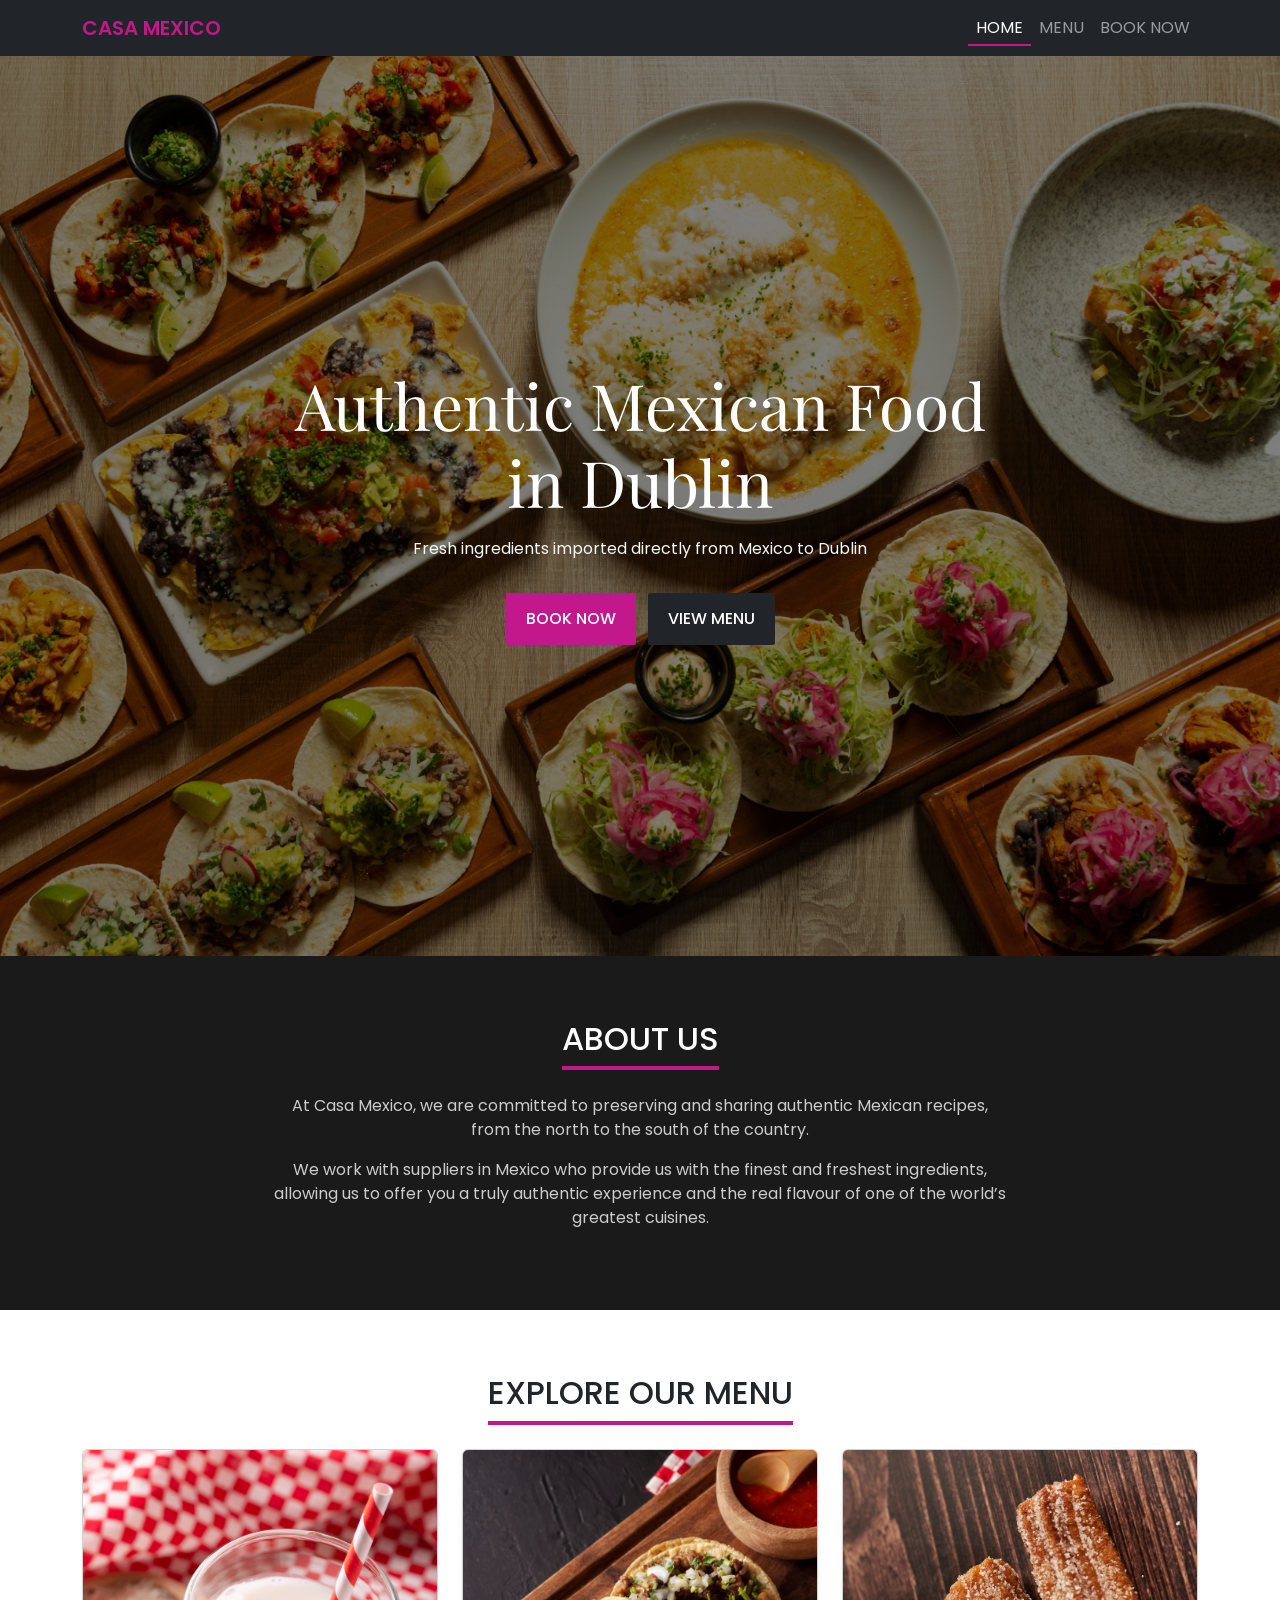
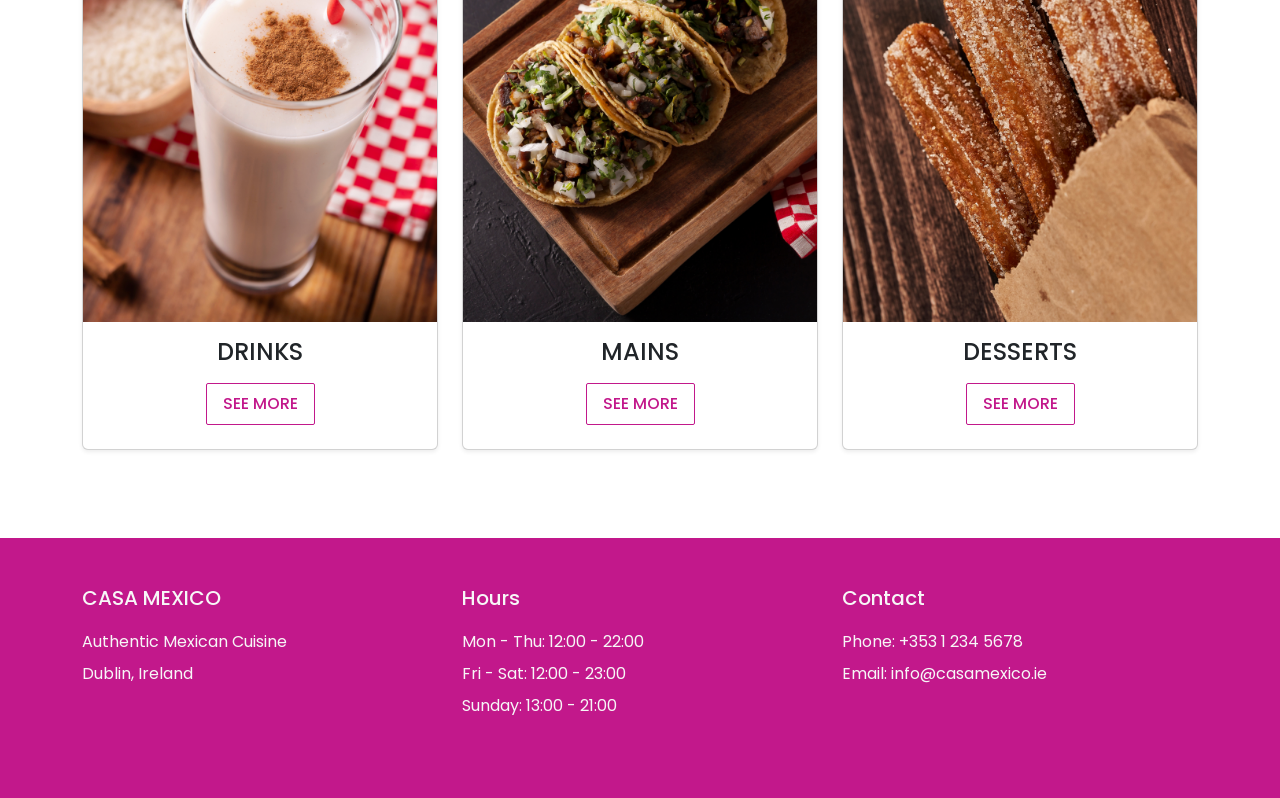
<file: index.html>
<!DOCTYPE html>
<html lang="en">

<head>
	<meta charset="utf-8">
	<meta name="viewport" content="width=device-width, initial-scale=1">

	<title>Casa Mexico</title>

	<!-- Bootstrap CSS -->
 	<link rel="stylesheet" href="bootstrap/css/bootstrap.min.css">

 	<!-- Google Fonts -->
 	<link rel="preconnect" href="https://fonts.googleapis.com">
	<link rel="preconnect" href="https://fonts.gstatic.com" crossorigin>
	<link href="https://fonts.googleapis.com/css2?family=Playfair+Display:ital@1&family=Poppins:ital,wght@0,100;0,200;0,300;0,400;0,500;0,600;0,700;0,800;0,900;1,100;1,200;1,300;1,400;1,500;1,600;1,700;1,800;1,900&display=swap" rel="stylesheet">

	<!-- Bootstrap Icons -->
	<link rel="stylesheet" href="https://cdn.jsdelivr.net/npm/bootstrap-icons@1.11.3/font/bootstrap-icons.css">
	  
	<!-- External CSS -->
	<link rel="stylesheet" href="css/style.css">
</head>


<!-- Body -->
<body class="d-flex flex-column min-vh-100">
  <!-- NAVBAR -->
  <nav class="navbar navbar-expand-lg navbar-dark bg-dark">
    <div class="container">
      <a class="navbar-brand" href="index.html">CASA MEXICO</a>

      <button class="navbar-toggler" type="button" data-bs-toggle="collapse" data-bs-target="#mainNavbar">
        <span class="navbar-toggler-icon"></span>
      </button>

      <div class="collapse navbar-collapse" id="mainNavbar">
        <ul class="navbar-nav ms-auto">
          <li class="nav-item">
            <a class="nav-link active" href="index.html">HOME</a>
          </li>
          <li class="nav-item">
            <a class="nav-link" href="menu.html">MENU</a>
          </li>
          <li class="nav-item">
            <a class="nav-link" href="booking.html">BOOK NOW</a>
          </li>
        </ul>
      </div>
    </div>
  </nav>
  

  <!-- HERO -->
  <section class="hero d-flex align-items-center text-center">
  <div class="container">
    <div class="hero-text">
      <h1>Authentic Mexican Food<br>in Dublin</h1>
      <p class="text-descriptive">Fresh ingredients imported directly from Mexico to Dublin</p>
    </div>
    <!-- 	BUTTONS -->
    <div class="hero-buttons">
      <a href="booking.html" class="btn-custom btn-primary-custom">BOOK NOW</a>
      <a href="menu.html" class="btn-custom btn-secondary-custom">VIEW MENU</a>
    </div>
  </div>
  </section>


  <!-- ABOUT US -->
  <section class="section section-dark about">
  <div class="container">
    <h2 class="about-title">
      <span>ABOUT US</span>
    </h2>
    <div class="row">
      <div class="col-md-8 mx-auto">
        <p>
          At Casa Mexico, we are committed to preserving and sharing authentic Mexican recipes, from the north to the south of the country. 
        </p>
        <p>
          We work with suppliers in Mexico who provide us with the finest and freshest ingredients, allowing us to offer you a truly authentic experience and the real flavour of one of the world’s greatest cuisines.
        </p>
      </div>
    </div>
  </div>
  </section>


  <!-- OUR MENU -->
  <section class="section our-menu">
  <div class="container">
    
    <h2 class="featured-title">
      <span>EXPLORE OUR MENU</span>
    </h2>

    <div class="row">

    <!-- CARD 1 -->
      <div class="card-custom col-12 col-sm-6 col-lg-4">
        <div class="card h-100 shadow-sm">
          <img src="images/drinks-card.jpg" class="card-img-top" alt="Drinks">
          <div class="card-body text-center">
            <h3 class="card-title">DRINKS</h3>
            <a href="menu.html?category=drinks" class="btn-outline-custom">SEE MORE</a>
          </div>
        </div>
      </div>

    <!-- CARD 2 -->
      <div class="card-custom col-12 col-sm-6 col-lg-4">
        <div class="card h-100 shadow-sm">
          <img src="images/mains-card.jpg" class="card-img-top" alt="Mains">
          <div class="card-body text-center">
            <h3 class="card-title">MAINS</h3>
            <a href="menu.html?category=mains" class="btn-outline-custom">SEE MORE</a>
          </div>
        </div>
      </div>

    <!-- CARD 3 -->
      <div class="card-custom col-12 col-sm-6 col-lg-4">
        <div class="card h-100 shadow-sm">
          <img src="images/desserts-card.jpg" class="card-img-top" alt="Desserts">
          <div class="card-body text-center">
            <h3 class="card-title">DESSERTS</h3>
            <a href="menu.html?category=desserts" class="btn-outline-custom">SEE MORE</a>
          </div>
        </div>
      </div>

    </div>

  </div>
  </section>


  <!-- FOOTER -->
  <footer class="footer">
  <div class="container">
    <div class="row text-center text-md-start">

      <!-- BRAND -->
      <div class="custom-footer col-md-4 mb-4">
        <div class="titles-footer"><h5>CASA MEXICO</h5></div>
        <p>Authentic Mexican Cuisine</p>
        <p>Dublin, Ireland</p>
      </div>

      <!-- HOURS -->
      <div class="custom-footer col-md-4 mb-4">
        <div class="titles-footer"><h5>Hours</h5></div>
        <p>Mon - Thu: 12:00 - 22:00</p>
        <p>Fri - Sat: 12:00 - 23:00</p>
        <p>Sunday: 13:00 - 21:00</p>
      </div>

      <!-- CONTACT -->
      <div class="custom-footer col-md-4 mb-4">
        <div class="titles-footer"><h5>Contact</h5></div>
        <p>Phone: +353 1 234 5678</p>
        <p>Email: info@casamexico.ie</p>
      </div>

    </div>
  </div>
  </footer>


  <!-- java script BOOTSTRAP -->
  <script src="bootstrap/js/bootstrap.bundle.min.js"></script>

</body>
</html>
</file>
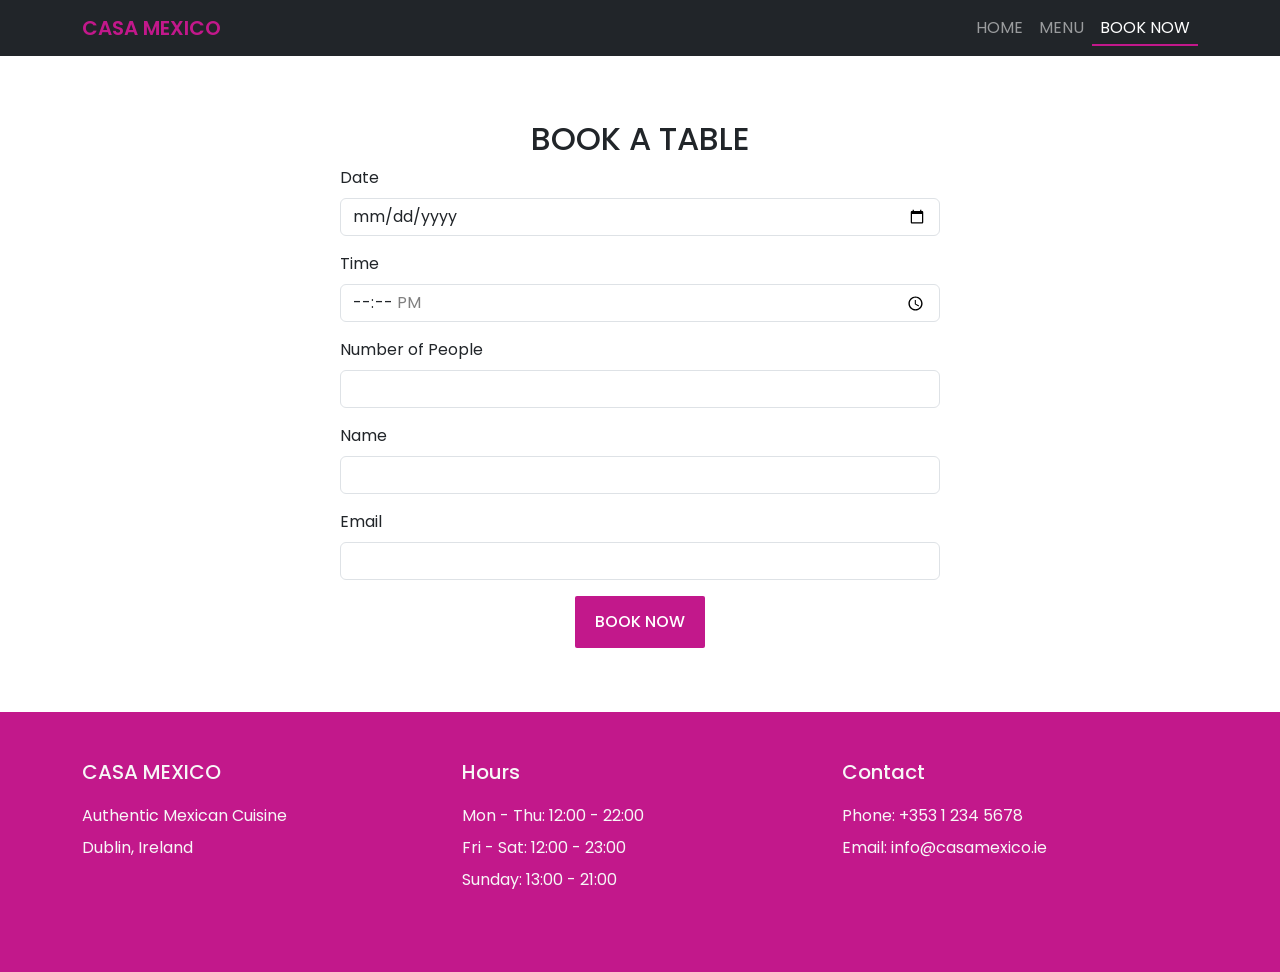
<file: booking.html>
<!DOCTYPE html>
<html>

<head>
	<meta charset="utf-8">
	<meta name="viewport" content="width=device-width, initial-scale=1">

	<title>book table</title>

	<!-- Bootstrap CSS -->
 	<link rel="stylesheet" href="bootstrap/css/bootstrap.min.css">

 	<!-- Google Fonts -->
 	<link rel="preconnect" href="https://fonts.googleapis.com">
	<link rel="preconnect" href="https://fonts.gstatic.com" crossorigin>
	<link href="https://fonts.googleapis.com/css2?family=Playfair+Display:ital@1&family=Poppins:ital,wght@0,100;0,200;0,300;0,400;0,500;0,600;0,700;0,800;0,900;1,100;1,200;1,300;1,400;1,500;1,600;1,700;1,800;1,900&display=swap" rel="stylesheet">

	<!-- Bootstrap Icons -->
	<link rel="stylesheet" href="https://cdn.jsdelivr.net/npm/bootstrap-icons@1.11.3/font/bootstrap-icons.css">
	  
	<!-- External CSS -->
	<link rel="stylesheet" href="css/style.css">
</head>


<!-- Body -->
<body>
  <!-- NAVBAR -->
  <nav class="navbar navbar-expand-lg navbar-dark bg-dark">
    <div class="container">
      <a class="navbar-brand" href="index.html">CASA MEXICO</a>

      <button class="navbar-toggler" type="button" data-bs-toggle="collapse" data-bs-target="#mainNavbar">
        <span class="navbar-toggler-icon"></span>
      </button>

      <div class="collapse navbar-collapse" id="mainNavbar">
        <ul class="navbar-nav ms-auto">
          <li class="nav-item">
            <a class="nav-link" href="index.html">HOME</a>
          </li>
          <li class="nav-item">
            <a class="nav-link" href="menu.html">MENU</a>
          </li>
          <li class="nav-item">
            <a class="nav-link active" href="booking.html">BOOK NOW</a>
          </li>
        </ul>
      </div>
    </div>
  </nav>


  <!-- BODY SECTION -->
  <section class="section booking">

  	<!-- FORM -->
  	<div class="container">
  		<h2 class="booking-title">BOOK A TABLE</h2>

	  	<form id="bookingForm">

	  		<!-- date -->
	  		<div class="mb-3">
	  			<label for="date" class="form-label">Date</label>
	  			<input type="date" class="form-control" id="date" min="2026-04-12">
	  		</div>

	  		<!-- time -->
	  		<div class="mb-3">
	  			<label for="time" class="form-label">Time</label>
	  			<input type="time" class="form-control" id="time" min="12:00" max="21:00">
	  		</div>

	  		<!-- people -->
	  		<div class="mb-3">
	  			<label for="people" class="form-label">Number of People</label>
	  			<input type="number" class="form-control" id="people" min="1" max="20">
	  		</div>

	  		<!-- name -->
	  		<div class="mb-3">
	  			<label for="name" class="form-label">Name</label>
	  			<input type="text" class="form-control" id="name">
	  		</div>

	  		<!-- email -->
	  		<div class="mb-3">
	  			<label for="email" class="form-label">Email</label>
	  			<input type="text" class="form-control" id="email">
	  		</div>

				<button type="submit" class="btn-custom btn-primary-custom">BOOK NOW</button>
			</form>
		</div>

  </section>














<!-- FOOTER -->
  <footer class="footer">
  <div class="container">
    <div class="row text-center text-md-start">

      <!-- BRAND -->
      <div class="custom-footer col-md-4 mb-4">
        <div class="titles-footer"><h5>CASA MEXICO</h5></div>
        <p>Authentic Mexican Cuisine</p>
        <p>Dublin, Ireland</p>
      </div>

      <!-- HOURS -->
      <div class="custom-footer col-md-4 mb-4">
        <div class="titles-footer"><h5>Hours</h5></div>
        <p>Mon - Thu: 12:00 - 22:00</p>
        <p>Fri - Sat: 12:00 - 23:00</p>
        <p>Sunday: 13:00 - 21:00</p>
      </div>

      <!-- CONTACT -->
      <div class="custom-footer col-md-4 mb-4">
        <div class="titles-footer"><h5>Contact</h5></div>
        <p>Phone: +353 1 234 5678</p>
        <p>Email: info@casamexico.ie</p>
      </div>

    </div>
  </div>
  </footer>



  <!-- JQuery -->
	<script src="https://ajax.googleapis.com/ajax/libs/jquery/3.7.1/jquery.min.js"></script>
	<!-- java script external -->
  <script src="js/external.js"></script>
  <!-- java script BOOTSTRAP -->
  <script src="bootstrap/js/bootstrap.bundle.min.js"></script>


</body>
</html>
</file>
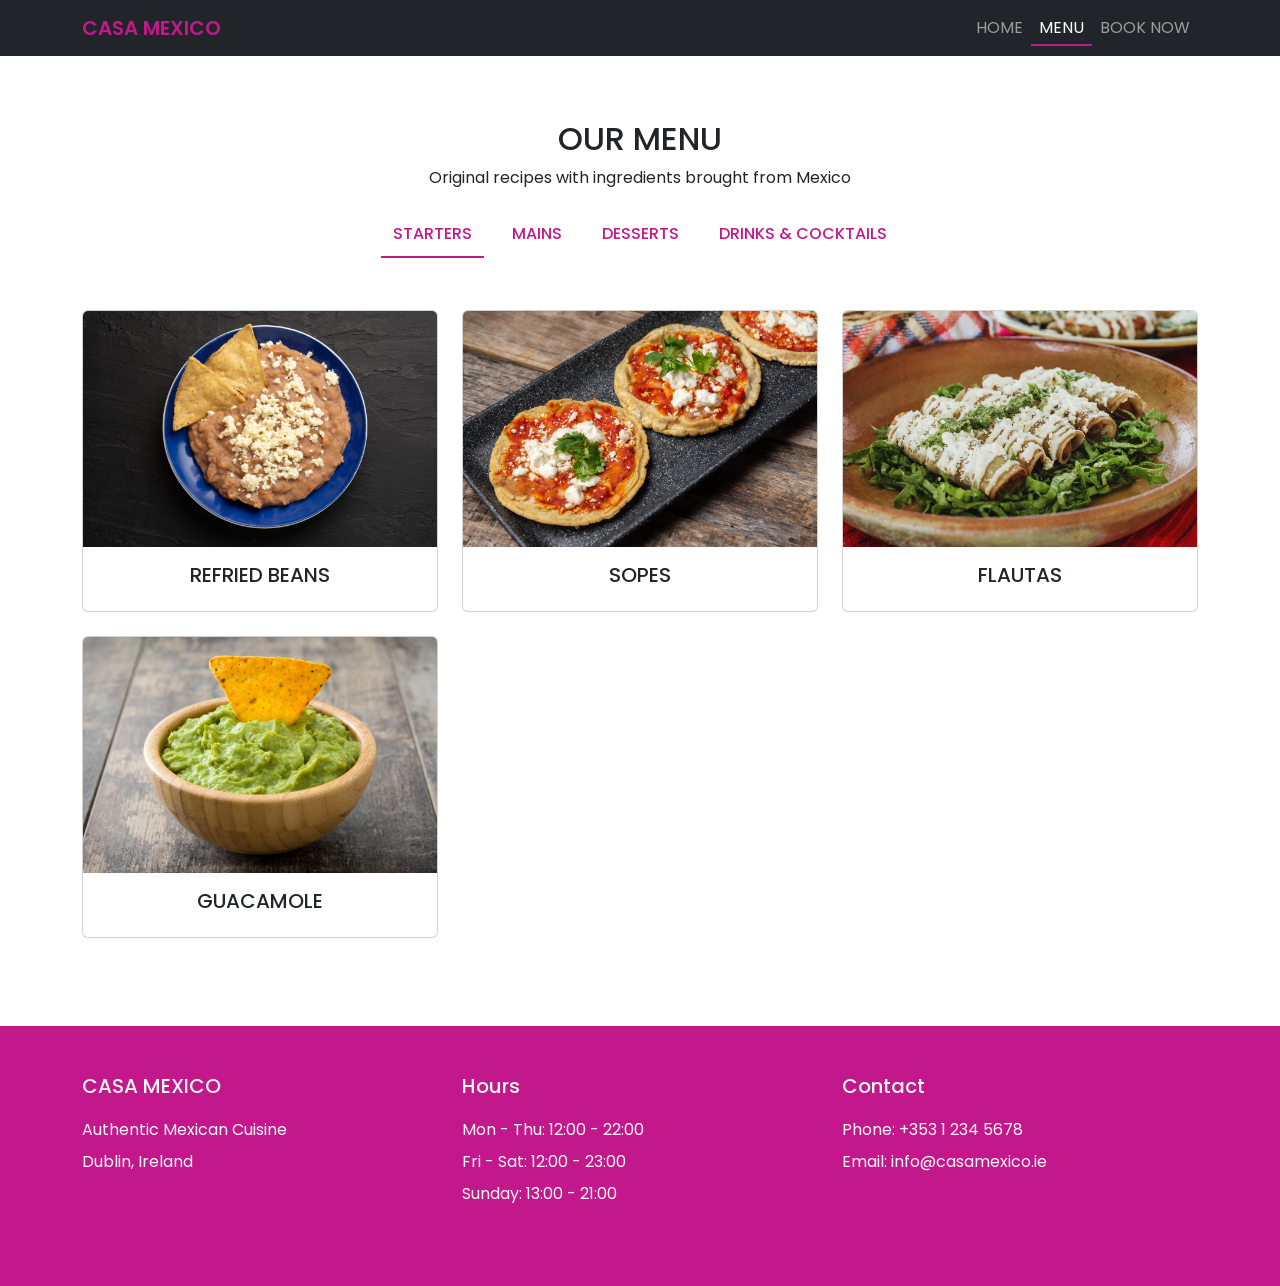
<file: menu.html>
<!DOCTYPE html>
<html lang="en">


<head>
	<meta charset="utf-8">
	<meta name="viewport" content="width=device-width, initial-scale=1">
	<title>Menu</title>

	<!-- Bootstrap CSS -->
 	<link rel="stylesheet" href="bootstrap/css/bootstrap.min.css">

 	<!-- Google Fonts -->
 	<link rel="preconnect" href="https://fonts.googleapis.com">
	<link rel="preconnect" href="https://fonts.gstatic.com" crossorigin>
	<link href="https://fonts.googleapis.com/css2?family=Playfair+Display:ital@1&family=Poppins:ital,wght@0,100;0,200;0,300;0,400;0,500;0,600;0,700;0,800;0,900;1,100;1,200;1,300;1,400;1,500;1,600;1,700;1,800;1,900&display=swap" rel="stylesheet">

	<!-- Bootstrap Icons -->
	<link rel="stylesheet" href="https://cdn.jsdelivr.net/npm/bootstrap-icons@1.11.3/font/bootstrap-icons.css">
	  
	<!-- External CSS -->
	<link rel="stylesheet" href="css/style.css">
</head>


<body>
	<!-- NAVBAR -->
  <nav class="navbar navbar-expand-lg navbar-dark bg-dark">
    <div class="container">
      <a class="navbar-brand" href="index.html">CASA MEXICO</a>

      <button class="navbar-toggler" type="button" data-bs-toggle="collapse" data-bs-target="#mainNavbar">
        <span class="navbar-toggler-icon"></span>
      </button>

      <div class="collapse navbar-collapse" id="mainNavbar">
        <ul class="navbar-nav ms-auto">
          <li class="nav-item">
            <a class="nav-link" href="index.html">HOME</a>
          </li>
          <li class="nav-item">
            <a class="nav-link active" href="menu.html">MENU</a>
          </li>
          <li class="nav-item">
            <a class="nav-link" href="booking.html">BOOK NOW</a>
          </li>
          </li>
        </ul>
      </div>
    </div>
  </nav>


  <!-- MENU PRODUCTS -->
	<section class="section menu text-center">
		<div class="container">

			<!-- TITLE -->
			<div class="row">
				<h2 class="section-title">OUR MENU</h2>
				<p class="section-subtitle">
					Original recipes with ingredients brought from Mexico
				</p>

				<!-- BUTTONS FILTERS-->
				<div class="menu-filters">
					<button class="btn-filter btn-active" data-filter="starters">STARTERS</button>
					<button class="btn-filter" data-filter="mains">MAINS</button>
					<button class="btn-filter" data-filter="desserts">DESSERTS</button>
					<button class="btn-filter" data-filter="drinks">DRINKS & COCKTAILS</button>
				</div>

				<div class="cards-container">
					<div class="row">
	
			<!-- STARTERS -->

					<!-- CARD 1-->
						<div class="col-12 col-sm-6 col-lg-4 mb-4">
							<div class="card menu-card h-100" 

								data-title="REFRIED BEANS"
								data-description="Beans refried with cheese and nachos on top."
								data-image="images/starter-1.jpg"
								data-category="starters"> <!-- custom attributes-->
								<img src="images/starter-1.jpg" class="card-img-top" alt="refried-beans">
								<div class="card-body text-center">
									<h5 class="card-title">REFRIED BEANS</h5>
								</div>
								
							</div>
						</div>

					<!-- CARD 2-->
						<div class="col-12 col-sm-6 col-lg-4 mb-4">
							<div class="card menu-card h-100" 

								data-title="SOPES"
								data-description="Cooked corn dough base with chicken tinga, cheese and sour cream on top."
								data-image="images/starter-2.jpg"
								data-category="starters">
								<img src="images/starter-2.jpg" class="card-img-top" alt="sopes">
								<div class="card-body text-center">
									<h5 class="card-title">SOPES</h5>
								</div>
								
							</div>
						</div>

					<!-- CARD 3-->
						<div class="col-12 col-sm-6 col-lg-4 mb-4">
							<div class="card menu-card h-100" 

								data-title="FLAUTAS"
								data-description="Rolled fried tortilla filled with chicken and lettuce, cheese and sour cream on top"
								data-image="images/starter-3.jpg"
								data-category="starters">
								<img src="images/starter-3.jpg" class="card-img-top" alt="flautas">
								<div class="card-body text-center">
									<h5 class="card-title">FLAUTAS</h5>
								</div>
								
							</div>
						</div>

					<!-- CARD 4-->
						<div class="col-12 col-sm-6 col-lg-4 mb-4">
							<div class="card menu-card h-100" 

								data-title="GUACAMOLE"
								data-description="Mashed avocados with lime juice and spices"
								data-image="images/starter-4.jpg"
								data-category="starters">
								<img src="images/starter-4.jpg" class="card-img-top" alt="guacamole">
								<div class="card-body text-center">
									<h5 class="card-title">GUACAMOLE</h5>
								</div>
								
							</div>
						</div>

			<!-- MAINS -->

						<!-- CARD 5-->
						<div class="col-12 col-sm-6 col-lg-4 mb-4">
							<div class="card menu-card h-100" 

								data-title="ENMOLADAS"
								data-description="Corn tortillas filled with chicken tinga and bathed in mole sauce. Served with white rice."
								data-image="images/main-1.jpg"
								data-category="mains">
								<img src="images/main-1.jpg" class="card-img-top" alt="enmoladas">
								<div class="card-body text-center">
									<h5 class="card-title">ENMOLADAS</h5>
								</div>
								
							</div>
						</div>


						<!-- CARD 6-->
						<div class="col-12 col-sm-6 col-lg-4 mb-4">
							<div class="card menu-card h-100" 

								data-title="FILLED GORDITAS"
								data-description="Arepa filled with pork (carnitas), vegetables and bathed in tomato sauce."
								data-image="images/main-2.jpg"
								data-category="mains">
								<img src="images/main-2.jpg" class="card-img-top" alt="filled-gorditas">
								<div class="card-body text-center">
									<h5 class="card-title">FILLED GORDITAS</h5>
								</div>
								
							</div>
						</div>


						<!-- CARD 7-->
							<div class="col-12 col-sm-6 col-lg-4 mb-4">
								<div class="card menu-card h-100" 

									data-title="POZOLE"
									data-description="Corn kernel soup with beef. Accompanied by vegetables and spices."
									data-image="images/main-3.jpg"
									data-category="mains">
									<img src="images/main-3.jpg" class="card-img-top" alt="pozole">
									<div class="card-body text-center">
										<h5 class="card-title">BEEF POZOLE</h5>
									</div>
									
								</div>
							</div>


						<!-- CARD 8-->
						<div class="col-12 col-sm-6 col-lg-4 mb-4">
							<div class="card menu-card h-100" 

								data-title="CHIKEN TAMALES"
								data-description="Corn dough wrapped in banana leaf and filled with beef. Served with sour cream and cheese."
								data-image="images/main-4.jpg"
								data-category="mains">
								<img src="images/main-4.jpg" class="card-img-top" alt="chicken-tamales">
								<div class="card-body text-center">
									<h5 class="card-title">CHICKEN TAMALES</h5>
								</div>
								
							</div>
						</div>


						<!-- CARD 9-->
						<div class="col-12 col-sm-6 col-lg-4 mb-4">
							<div class="card menu-card h-100" 

								data-title="ENCHILADAS MICHOACANAS"
								data-description="Corn tortillas filled with chicken tinga and bathed in red mild souce. Served with lettuce and cream and cheese on top."
								data-image="images/main-9.jpg"
								data-category="mains">
								<img src="images/main-9.jpg" class="card-img-top" alt="enchiladas-michoacanas">
								<div class="card-body text-center">
									<h5 class="card-title">ENCHILADAS MICHOACANAS</h5>
								</div>
								
							</div>
						</div>


						<!-- CARD 10-->
						<div class="col-12 col-sm-6 col-lg-4 mb-4">
							<div class="card menu-card h-100" 

								data-title="FILLED CHILI"
								data-description="Poblano pepper stuffed with cheese and battered with egg. Served with white rice and vegetables."
								data-image="images/main-6.jpg"
								data-category="mains">
								<img src="images/main-6.jpg" class="card-img-top" alt="filled-gorditas">
								<div class="card-body text-center">
									<h5 class="card-title">FILLED CHILI</h5>
								</div>
								
							</div>
						</div>


						<!-- CARD 11-->
							<div class="col-12 col-sm-6 col-lg-4 mb-4">
								<div class="card menu-card h-100" 

									data-title="ENCHILADAS VERDAS"
									data-description="Corn tortillas filled with chicken tinga and bathed in green souce. Served with cream, cheese and onion on top."
									data-image="images/main-7.jpg"
									data-category="mains">
									<img src="images/main-7.jpg" class="card-img-top" alt="enchiladas-verdes">
									<div class="card-body text-center">
										<h5 class="card-title">ENCHILADAS VERDES</h5>
									</div>
									
								</div>
							</div>


						<!-- CARD 12-->
						<div class="col-12 col-sm-6 col-lg-4 mb-4">
							<div class="card menu-card h-100" 

								data-title="CHIKEN POZOLE"
								data-description="Corn kernel soup with chicken. Accompanied by vegetables and spices."
								data-image="images/main-8.jpg"
								data-category="mains">
								<img src="images/main-8.jpg" class="card-img-top" alt="chicken-pozole">
								<div class="card-body text-center">
									<h5 class="card-title">CHICKEN POZOLE</h5>
								</div>
								
							</div>
						</div>



				<!-- DESSERTS -->

						<!-- CARD 13-->
						<div class="col-12 col-sm-6 col-lg-4 mb-4">
							<div class="card menu-card h-100" 

								data-title="THREE MILS CAKE"
								data-description="Vanilla cake soaked in a mixture of regular, evaporated, and condensed milk."
								data-image="images/dessert-1.jpg"
								data-category="desserts">
								<img src="images/dessert-1.jpg" class="card-img-top" alt="three-milks-cake">
								<div class="card-body text-center">
									<h5 class="card-title">THREE MILKS CAKE</h5>
								</div>
								
							</div>
						</div>


						<!-- CARD 14-->
						<div class="col-12 col-sm-6 col-lg-4 mb-4">
							<div class="card menu-card h-100" 

								data-title="CHURROS"
								data-description="Fried wheat flour sprinkled with sugar and cinnamon."
								data-image="images/dessert-2.jpg"
								data-category="desserts">
								<img src="images/dessert-2.jpg" class="card-img-top" alt="churros">
								<div class="card-body text-center">
									<h5 class="card-title">CHURROS</h5>
								</div>
								
							</div>
						</div>


						<!-- CARD 15-->
						<div class="col-12 col-sm-6 col-lg-4 mb-4">
							<div class="card menu-card h-100" 

								data-title="PAN DE MUERTO"
								data-description="Orange bread sprinkled with sugar, filled with cream."
								data-image="images/dessert-3.jpg"
								data-category="desserts">
								<img src="images/dessert-3.jpg" class="card-img-top" alt="pan-de-muerto">
								<div class="card-body text-center">
									<h5 class="card-title">PAN DE MUERTO</h5>
								</div>
								
							</div>
						</div>


						<!-- CARD 16-->
						<div class="col-12 col-sm-6 col-lg-4 mb-4">
							<div class="card menu-card h-100" 

								data-title="CONCHA"
								data-description="Vanilla bread glazed with vanilla or chocolate frosting."
								data-image="images/dessert-4.jpg"
								data-category="desserts">
								<img src="images/dessert-4.jpg" class="card-img-top" alt="concha">
								<div class="card-body text-center">
									<h5 class="card-title">CONCHA</h5>
								</div>
								
							</div>
						</div>


				<!-- DRINKS -->

						<!-- CARD 17-->
						<div class="col-12 col-sm-6 col-lg-4 mb-4">
							<div class="card menu-card h-100" 

								data-title="PIÑA COLADA"
								data-description="White rum, coconut cream and pineapple juice, blended with ice."
								data-image="images/drinks-1.jpg"
								data-category="drinks">
								<img src="images/drinks-1.jpg" class="card-img-top" alt="pina-colada">
								<div class="card-body text-center">
									<h5 class="card-title">PIÑA COLADA</h5>
								</div>
								
							</div>
						</div>


						<!-- CARD 18-->
						<div class="col-12 col-sm-6 col-lg-4 mb-4">
							<div class="card menu-card h-100" 

								data-title="JAMAICA WATER"
								data-description="hibiscus leaf infusion."
								data-image="images/drinks-2.jpg"
								data-category="drinks">
								<img src="images/drinks-2.jpg" class="card-img-top" alt="jamaica-water">
								<div class="card-body text-center">
									<h5 class="card-title">JAMAICA WATER</h5>
								</div>
								
							</div>
						</div>

							<!-- CARD 19-->
							<div class="col-12 col-sm-6 col-lg-4 mb-4">
								<div class="card menu-card h-100" 

									data-title="HORCHATA WATER"
									data-description="Prepared with blended rice, oat, coconut, milk and cinnamon"
									data-image="images/drinks-3.jpg"
									data-category="drinks">
									<img src="images/drinks-3.jpg" class="card-img-top" alt="horchata-water">
									<div class="card-body text-center">
										<h5 class="card-title">HORCHATA WATER</h5>
									</div>
									
								</div>
							</div>

							<!-- CARD 20-->
							<div class="col-12 col-sm-6 col-lg-4 mb-4">
								<div class="card menu-card h-100" 

									data-title="TEQUILA"
									data-description="Served with lime, salt and orange slices."
									data-image="images/drinks-4.jpg"
									data-category="drinks">
									<img src="images/drinks-4.jpg" class="card-img-top" alt="tequila">
									<div class="card-body text-center">
										<h5 class="card-title">TEQUILA</h5>
									</div>
									
								</div>
							</div>


							<!-- CARD 21-->
							<div class="col-12 col-sm-6 col-lg-4 mb-4">
								<div class="card menu-card h-100" 

									data-title="MICHELADA"
									data-description="Mix of sauces with beer"
									data-image="images/drinks-5.jpg"
									data-category="drinks">
									<img src="images/drinks-5.jpg" class="card-img-top" alt="michelada">
									<div class="card-body text-center">
										<h5 class="card-title">MICHELADA</h5>
									</div>
									
								</div>
							</div>
						

					</div>
				</div>
			</div>
		</div>
	</section>


		<!-- MODAL-->
		<div class="modal fade" id="menuModal" tabindex="-1">
		 	<div class="modal-dialog modal-dialog-centered">
			   <div class="modal-content">

			      <div class="modal-body text-center">
			      	<img id="modalImage" class="img-fluid" alt="Dish image">
			      		<div class="modal-info">
			      			<h4 id="modalTitle"></h4>
			       			<p id="modalDescription"></p>
			      		</div>
			      </div>
			   </div>
			   <button type="button" class="btn-close btn-close-white position-absolute top-0 end-0 m-3" data-bs-dismiss="modal"></button>
		  </div>
		</div>



<!-- FOOTER -->
  <footer class="footer">
  <div class="container">
    <div class="row text-center text-md-start">

      <!-- BRAND -->
      <div class="custom-footer col-md-4 mb-4">
        <div class="titles-footer"><h5>CASA MEXICO</h5></div>
        <p>Authentic Mexican Cuisine</p>
        <p>Dublin, Ireland</p>
      </div>

      <!-- HOURS -->
      <div class="custom-footer col-md-4 mb-4">
        <div class="titles-footer"><h5>Hours</h5></div>
        <p>Mon - Thu: 12:00 - 22:00</p>
        <p>Fri - Sat: 12:00 - 23:00</p>
        <p>Sunday: 13:00 - 21:00</p>
      </div>

      <!-- CONTACT -->
      <div class="custom-footer col-md-4 mb-4">
        <div class="titles-footer"><h5>Contact</h5></div>
        <p>Phone: +353 1 234 5678</p>
        <p>Email: info@casamexico.ie</p>
      </div>

    </div>
  </div>
  </footer>




	
  <!-- java script BOOTSTRAP -->
  <script src="bootstrap/js/bootstrap.bundle.min.js"></script>

  <!-- java script external -->
  <script src="js/external.js"></script>



</body>
</html>
</file>
<file: css/style.css>
/*--TYPOGRAPHY--*/
h1 {
  font-family: 'Playfair Display', serif;
  color: white;
  font-size: 64px;
  font-weight: 100;
}
h3 {
  font-size: 24px;
}
body {
  background-color: white;
  font-family: 'Poppins', sans-serif;
}


/*--NAV BAR--*/
.navbar-brand {
  font-weight: 600;
  color: #C2188B;
}
.nav-link.active {
  border-bottom: 2px solid #C2188B;
  padding-bottom: 4px;
}
.navbar-toggler{
  color: #C2188B;
}


/*--HERO--*/
.hero {
  height: 100vh;
  background: linear-gradient(rgba(0,0,0,0.5), rgba(0,0,0,0.5)),
              url('../images/hero-1.jpg');
  background-size: cover;
  background-position: center;
}
.hero-buttons{
  margin-top: 16px;
}
.hero-text .text-descriptive{
  margin: 16px 0px 32px;
  color: #f7f7f7;
}


/*--BUTTONS--*/
.btn-custom {
  padding: 14px 20px;
  color:white;
  font-size: 16px;
  font-weight: 500;
  border-radius: 2px;
  transition: 0.1s;
  text-decoration: none;
  display: inline-block;
  margin: 0px 4px;
  border: none;
}
.btn-primary-custom{
  background-color: #C2188B;
}
.btn-primary-custom:hover {
  background-color: #8E1366;
}
.btn-secondary-custom{
  background-color: #212529;
}
.btn-secondary-custom:hover {
  background-color: #1A1A1A;
}
.btn-outline-custom{
  padding: 8px 16px;
  font-size: 16px;
  font-weight: 500;
  border-radius: 2px;
  transition: 0.1s;
  text-decoration: none;
  display: inline-block;
  margin: 8px;
  background-color: transparent;
  color: #C2188B;
  border: 1px solid #C2188B;
}
.btn-outline-custom:hover{
  background-color: #C2188B;
  color:white;
}



/*--ALL SECTIONS--*/
.section {
  align-content: center;
  text-align: center;
  padding: 64px 24px;
}


/*--ABOUT US--*/
.about{
  color: #f7f7f7;
}
.about-title span {
  display: inline-block;
  border-bottom: 4px solid #C2188B;
  padding-bottom: 8px;
  margin-bottom: 16px;
  font-size: 32px;
}


/*--OUR MENU--*/
.our-menu span {
  display: inline-block;
  border-bottom: 4px solid #C2188B;
  padding-bottom: 8px;
  margin-bottom: 16px;
}
.card-custom{
  margin-bottom: 24px;
}


/*--BOOKING--*/
.booking label{
  display: block;
  text-align: left;
}
.booking form{
  max-width: 600px;
  margin: 0 auto;
}


/*--FOOTER--*/
.footer{
  padding: 48px 0;
  background-color: #C2188B;
  color: #f7f7f7;
}
.titles-footer{
  margin-bottom: 20px;
}
.custom-footer p{
  margin-bottom: 8px;
}

.section-dark {
  background-color: #1A1A1A;
  color: #FFFFFF;
}
.section-dark p {
  color: #CCCCCC;
}





/*--MENU.HTML--*/
.menu-filters{
  display: flex;
  justify-content: center;
  flex-wrap: wrap;
  gap: 16px;
  margin-top: 8px;
}
.btn-filter{
  background: none;
  border: none;
  font-size: 16px;
  font-weight: 500;
  color: #C2188B;
  position: relative;
  padding: 8px 12px;
  cursor: pointer;
}
/* Line selected */
.btn-filter::after{
  content: "";
  position: absolute;
  left: 0;
  bottom: -4px;
  width: 0;
  height: 2px;
  background-color: #C2188B;
}
/* active */
.btn-active::after {
  width: 100%;
}
.cards-container{
  margin-top: 56px;
}



/*--MODAL--*/
.modal-backdrop.show{
  background-color: rgba(0,0,0,0.95);
}
.modal-content {
  background: transparent;
  border: none;
  box-shadow: none;
}
#modalImage{
  width: 100%;
  max-height: 70vh;
  object-fit: cover;
  border-radius: 2px;
}
.modal-body {
  color: white;
}

#modalTitle {
  margin-top: 8px;
  font-size: 24px;
}

#modalDescription {
  font-size: 14px;
}
.modal-dialog {
  max-width: 600px;
}
.modal-info{
  background-color: #212529;
  padding: 16px;
}
.modal-info h4{
  color: white;
}
.modal-info p {
  margin: 0;
  color: rgba(255,255,255,0.8);
  font-size: 14px;
}
</file>
